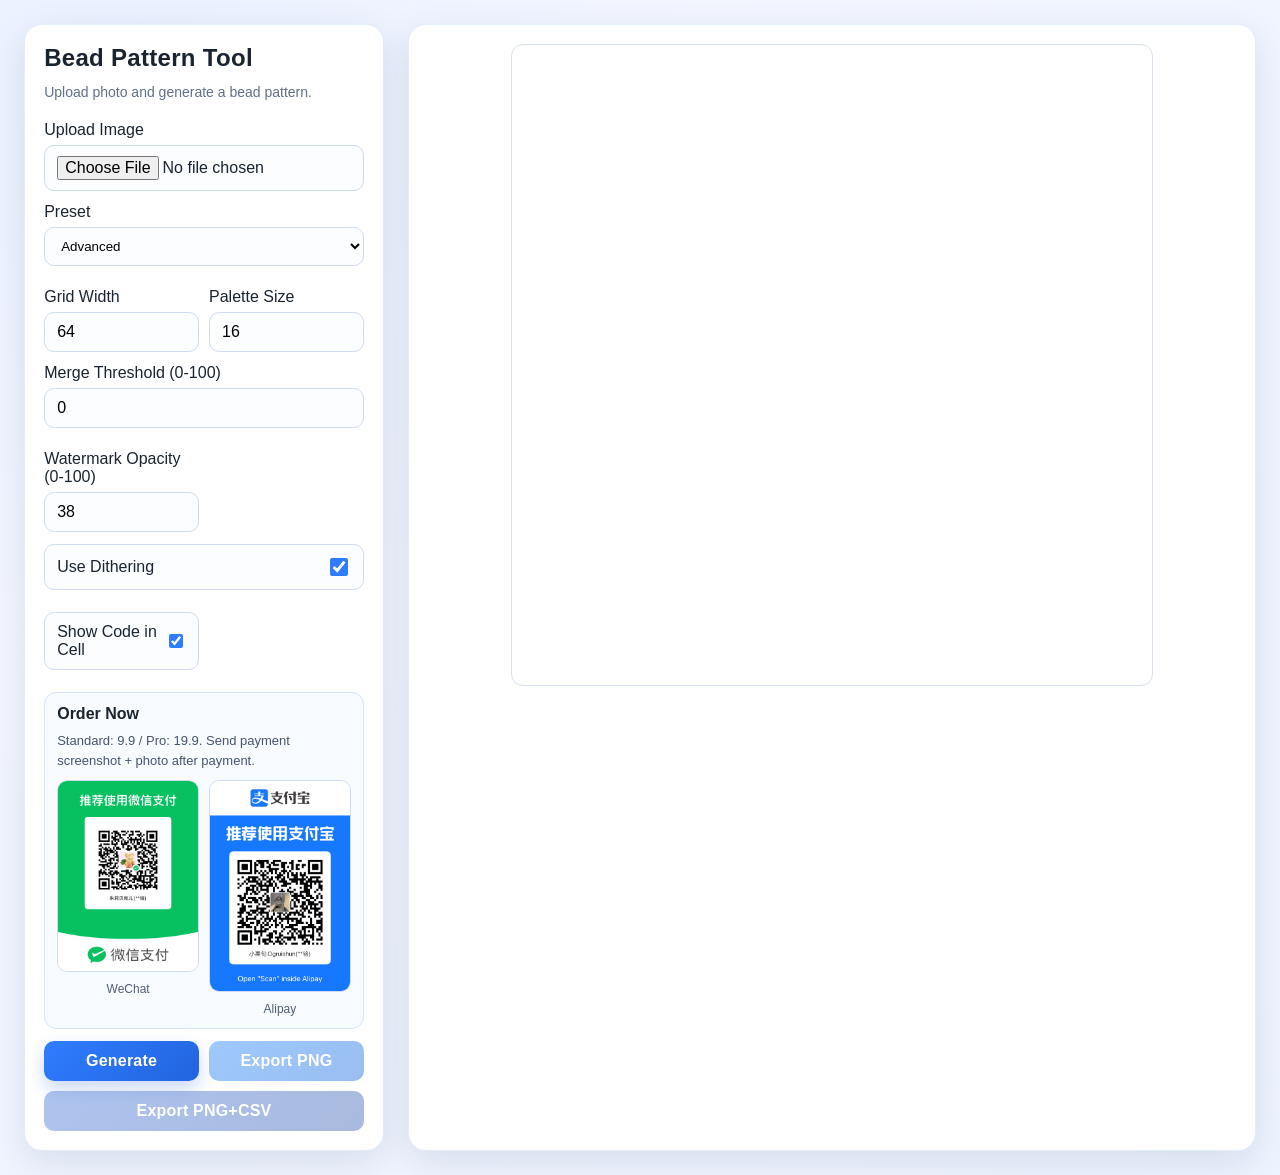
<file: index.html>
<!doctype html>
<html lang="en">
<head>
  <meta charset="UTF-8" />
  <meta name="viewport" content="width=device-width, initial-scale=1.0" />
  <title>Bead Pattern Tool</title>
  <link rel="stylesheet" href="./styles.css" />
</head>
<body>
  <main class="app">
    <section class="panel">
      <h1>Bead Pattern Tool</h1>
      <p class="hint">Upload photo and generate a bead pattern.</p>

      <label class="field">
        <span>Upload Image</span>
        <input id="fileInput" type="file" accept="image/*" />
      </label>

      <div class="field-row">
        <label class="field">
          <span>Preset</span>
          <select id="presetSelect">
            <option value="beginner">Beginner</option>
            <option value="advanced" selected>Advanced</option>
            <option value="pro">Pro</option>
          </select>
        </label>
        <label class="field">
          <span>Grid Width</span>
          <input id="gridWidth" type="number" min="8" max="256" value="64" />
        </label>
        <label class="field">
          <span>Palette Size</span>
          <input id="paletteSize" type="number" min="2" max="48" value="16" />
        </label>
      </div>

      <div class="field-row">
        <label class="field">
          <span>Merge Threshold (0-100)</span>
          <input id="mergeThreshold" type="number" min="0" max="100" value="0" />
        </label>
        <label class="field">
          <span>Watermark Opacity (0-100)</span>
          <input id="watermarkOpacity" type="number" min="0" max="100" value="38" />
        </label>
      </div>

      <div class="field-row">
        <label class="field check-field">
          <span>Use Dithering</span>
          <input id="ditherInput" type="checkbox" checked />
        </label>
        <label class="field check-field">
          <span>Show Code in Cell</span>
          <input id="showCodeInput" type="checkbox" checked />
        </label>
      </div>

      <section class="pay-card">
        <h2>Order Now</h2>
        <p class="pay-note">Standard: 9.9 / Pro: 19.9. Send payment screenshot + photo after payment.</p>
        <div class="pay-qr-grid">
          <figure class="pay-qr-item">
            <img src="./wechat-pay.jpg" alt="WeChat QR" />
            <figcaption>WeChat</figcaption>
          </figure>
          <figure class="pay-qr-item">
            <img src="./alipay-pay.jpg" alt="Alipay QR" />
            <figcaption>Alipay</figcaption>
          </figure>
        </div>
      </section>

      <div class="actions">
        <button id="generateBtn" type="button" class="btn-primary">Generate</button>
        <button id="downloadBtn" type="button" class="btn-secondary" disabled>Export PNG</button>
        <button id="exportAllBtn" type="button" class="btn-ghost" disabled>Export PNG+CSV</button>
      </div>
    </section>

    <section class="canvas-panel">
      <canvas id="patternCanvas" width="640" height="640"></canvas>
      <div id="legend" class="legend"></div>
    </section>
  </main>

  <script src="./mard221-palette.js"></script>
  <script src="./script.js"></script>
</body>
</html>
</file>
<file: styles.css>
:root {
  font-family: "Segoe UI", "PingFang SC", "Microsoft YaHei", Arial, sans-serif;
  color: #1a2430;
  background: #f3f6ff;
}

* { box-sizing: border-box; }

body {
  margin: 0;
  min-height: 100dvh;
  padding: clamp(10px, 2vw, 24px);
  overflow: auto;
  background: radial-gradient(circle at 10% 5%, #eaf1ff 0%, #f3f6ff 36%, #eef4ff 100%);
}

.app {
  width: 100%;
  margin: 0 auto;
  display: grid;
  grid-template-columns: minmax(280px, 360px) minmax(0, 1fr);
  gap: 24px;
  align-items: stretch;
  min-height: calc(100dvh - clamp(20px, 4vw, 48px));
}

.panel,
.canvas-panel {
  background: #ffffff;
  border-radius: 18px;
  padding: clamp(12px, 1.5vw, 20px);
  box-shadow: 0 12px 36px rgba(37, 61, 97, 0.12);
  border: 1px solid #e5edfb;
}

.panel {
  display: flex;
  flex-direction: column;
  min-height: 0;
  overflow: auto;
}

.canvas-panel {
  display: flex;
  flex-direction: column;
  justify-content: flex-start;
  min-width: 0;
  min-height: 0;
  overflow: hidden;
}

h1 {
  margin: 0 0 10px;
  font-size: 24px;
  letter-spacing: 0.3px;
}

.hint {
  margin: 0 0 18px;
  color: #607089;
  font-size: 14px;
  line-height: 1.5;
}

.field {
  display: flex;
  flex-direction: column;
  gap: 6px;
  margin-bottom: 12px;
}

.field-row {
  display: grid;
  grid-template-columns: 1fr 1fr;
  gap: 10px;
}

.field-row .field:first-child {
  grid-column: 1 / -1;
}

.check-field {
  flex-direction: row;
  align-items: center;
  justify-content: space-between;
  padding: 10px 12px;
  border: 1px solid #cfdbef;
  border-radius: 10px;
  background: #fbfdff;
}

.check-field input[type="checkbox"] {
  width: 18px;
  height: 18px;
  accent-color: #2f7dff;
}

input,
button { font: inherit; }

input[type="number"],
input[type="file"],
select {
  border: 1px solid #cfdbef;
  border-radius: 10px;
  padding: 10px 12px;
  background: #fbfdff;
  transition: border-color 0.2s ease, box-shadow 0.2s ease;
}

input:focus,
select:focus {
  border-color: #6ea3ff;
  box-shadow: 0 0 0 3px rgba(69, 126, 255, 0.15);
  outline: none;
}

.pay-card {
  margin-top: 10px;
  padding: 12px;
  border-radius: 12px;
  border: 1px solid #d8e4fa;
  background: #f8fbff;
}

.pay-card h2 {
  margin: 0 0 8px;
  font-size: 16px;
}

.pay-note {
  margin: 0 0 10px;
  font-size: 13px;
  line-height: 1.5;
  color: #44556f;
}

.pay-qr-grid {
  display: grid;
  grid-template-columns: 1fr 1fr;
  gap: 10px;
}

.pay-qr-item {
  margin: 0;
  text-align: center;
}

.pay-qr-item img {
  width: 100%;
  max-width: 150px;
  border-radius: 10px;
  border: 1px solid #d0dbef;
  background: #fff;
}

.pay-qr-item figcaption {
  margin-top: 6px;
  font-size: 12px;
  color: #4f6077;
}

.actions {
  display: grid;
  grid-template-columns: 1fr 1fr;
  gap: 10px;
  margin-top: 12px;
}

.actions button:last-child {
  grid-column: 1 / -1;
}

button {
  border: none;
  border-radius: 10px;
  padding: 11px 16px;
  color: #fff;
  cursor: pointer;
  font-weight: 600;
  letter-spacing: 0.2px;
  transition: transform 0.12s ease, box-shadow 0.2s ease, opacity 0.2s ease;
}

button:not([disabled]):hover { transform: translateY(-1px); }

.btn-primary {
  background: linear-gradient(135deg, #2f7dff, #2264df);
  box-shadow: 0 8px 18px rgba(39, 96, 214, 0.24);
}

.btn-secondary {
  background: linear-gradient(135deg, #3f95ff, #367de0);
  box-shadow: 0 8px 18px rgba(47, 125, 221, 0.2);
}

.btn-ghost {
  background: linear-gradient(135deg, #5f8adf, #5676bf);
  box-shadow: 0 8px 18px rgba(77, 111, 177, 0.2);
}

button[disabled] {
  opacity: 0.5;
  cursor: not-allowed;
  transform: none;
  box-shadow: none;
}

#patternCanvas {
  width: auto;
  max-width: 100%;
  max-height: calc(100dvh - 110px);
  height: auto;
  border: 1px solid #d6e0ee;
  border-radius: 12px;
  image-rendering: crisp-edges;
  background: #fff;
  display: block;
  margin: 0 auto;
}

.legend { display: none; }

@media (max-width: 1100px) {
  .app { grid-template-columns: 1fr; min-height: auto; }
  .field-row { grid-template-columns: 1fr; }
  .field-row .field:first-child { grid-column: auto; }
  .actions { grid-template-columns: 1fr; }
  .actions button:last-child { grid-column: auto; }
  #patternCanvas { max-height: 72dvh; }
}
</file>
